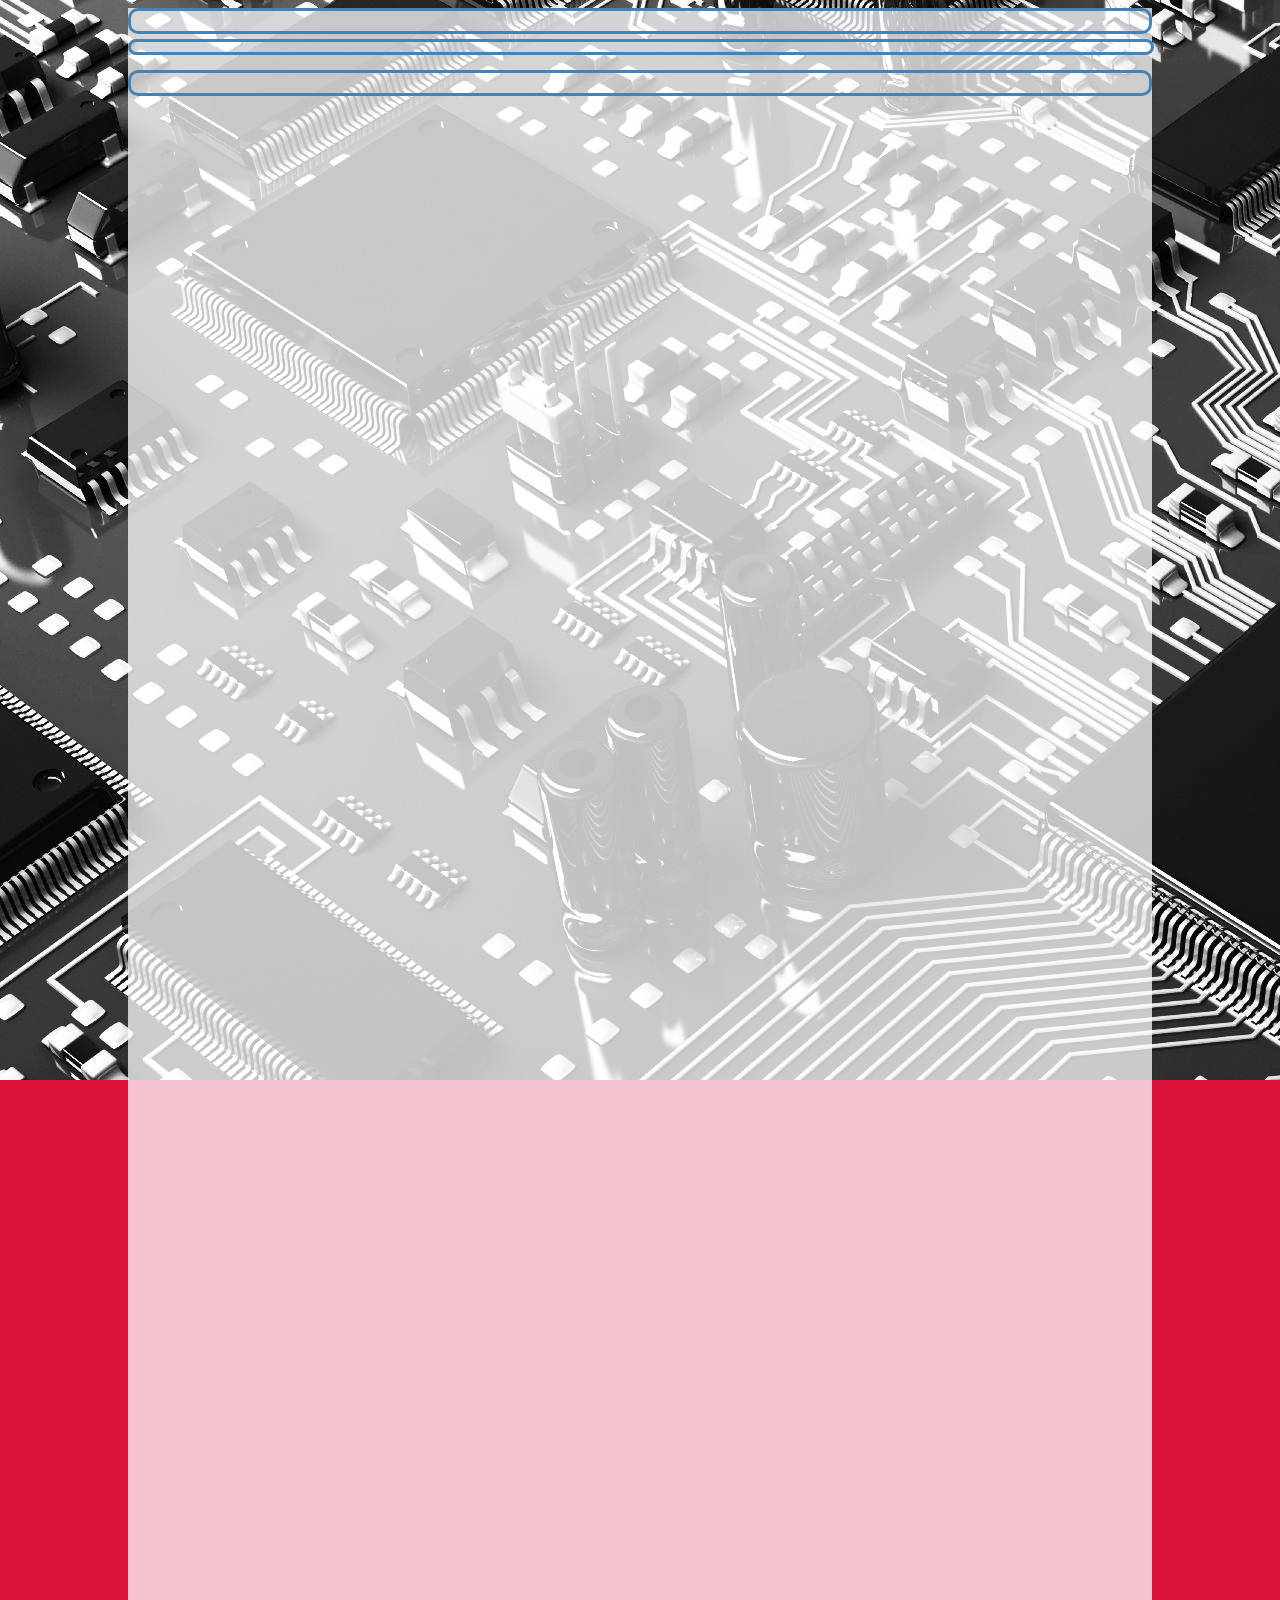
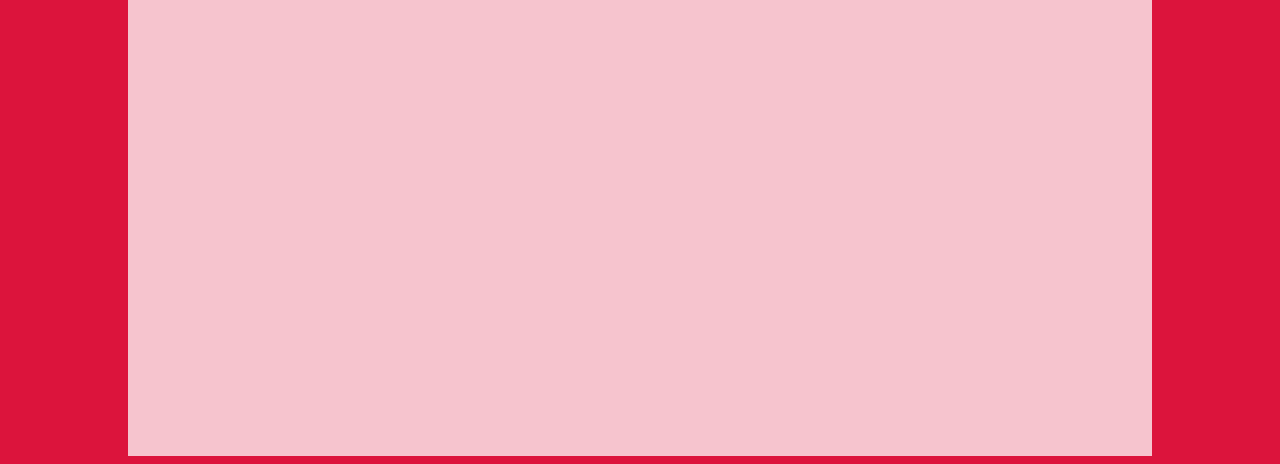
<file: index.html>
<!DOCTYPE html>
<html><head><meta charset="UTF-8"><meta name="viewport" content="width=device-width"><meta name="description" content="Irongneix - Avaya CMS parsing to for call analytics"><meta name="author" content="Jared Gruka"><meta name="keyword" content="Avaya, CMS, irongneix"><title>IronGenix</title><link rel="icon" href="im.ico" type="image/x-icon"><link rel="stylesheet" type="text/css" href="styles.css"><script src="Chart.js"></script><script src="utilities.js"></script></head><body onload="boot()"><div id="bdy"><div id="alertbar"></div><div id="header"></div><div id="nav"></div><div id="content"></div><div id="footer"></div></div></body></html>
</file>
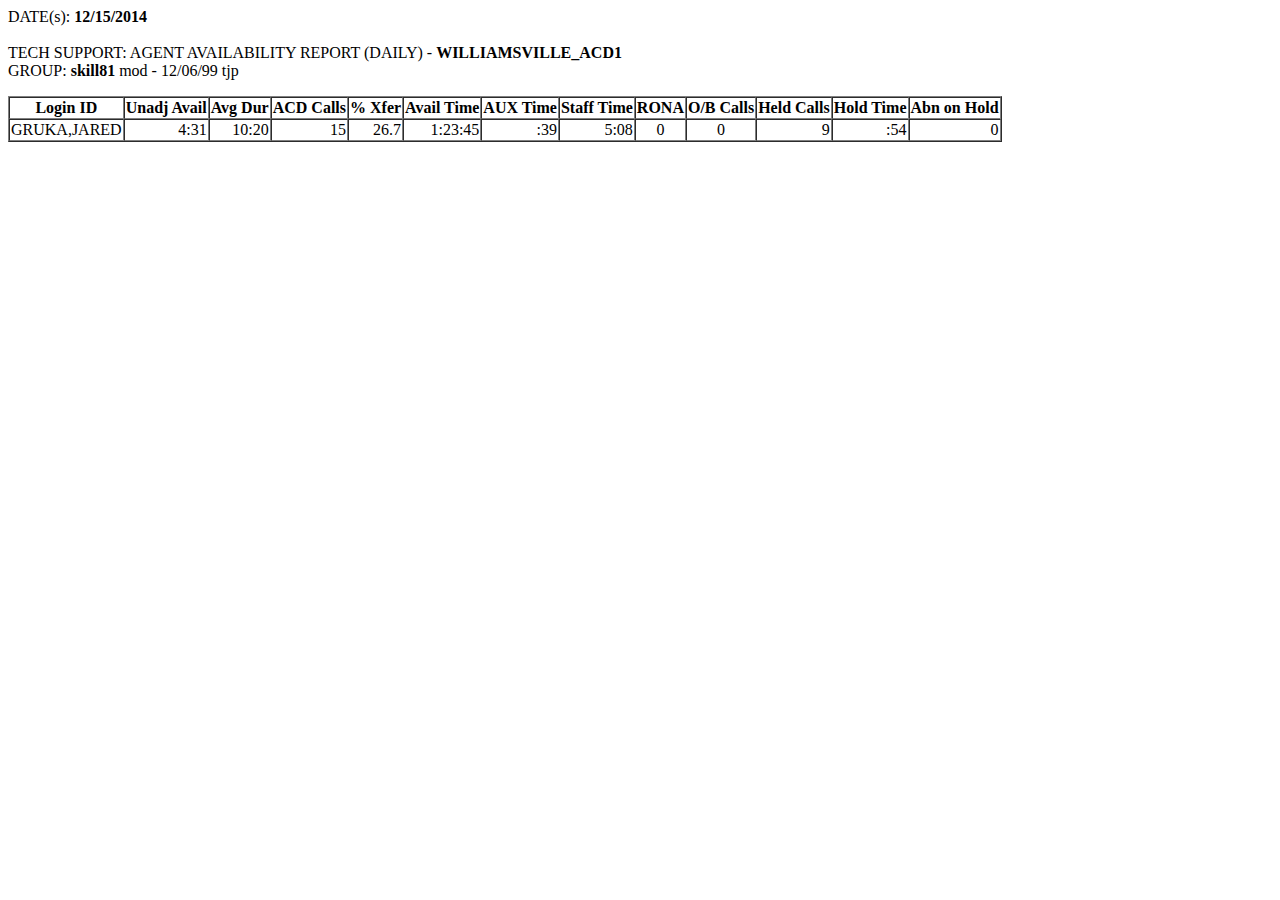
<file: Tech (02) Agent Avail Daily.htm>
<html>
  <head>
    <meta name="generator"
    content="HTML Tidy for HTML5 (experimental) for Windows https://github.com/w3c/tidy-html5/tree/c63cc39" />
    <meta http-equiv="content-type" content="text/html; charset=windows-1252" />
    <title>Tech (02) Agent Avail Daily</title>
  </head>
  <body bgcolor="#FFFFFF">
    <!-- Created by Avaya CMS Supervisor 12.3 -->
    <p>DATE(s): 
    <b>12/15/2014</b>
    <br />&nbsp;
    <br />TECH SUPPORT: AGENT AVAILABILITY REPORT (DAILY) -
    <b>WILLIAMSVILLE_ACD1</b>
    <br />GROUP: 
    <b>skill81</b> mod - 12/06/99 tjp
    <br /></p>
    <table border="1" cellpadding="1" cellspacing="0">
      <tbody>
        <tr>
          <th>Login ID</th>
          <th>Unadj Avail</th>
          <th>Avg Dur</th>
          <th>ACD Calls</th>
          <th>% Xfer</th>
          <th>Avail Time</th>
          <th>AUX Time</th>
          <th>Staff Time</th>
          <th>RONA</th>
          <th>O/B Calls</th>
          <th>Held Calls</th>
          <th>Hold Time</th>
          <th>Abn on Hold</th>
        </tr>
		
        <tr align="right">
          <td align="left">GRUKA,JARED</td>
          <td>4:31</td>
          <td>10:20</td>
          <td>15</td>
          <td>26.7</td>
          <td>1:23:45</td>
          <td>:39</td>
          <td>5:08</td>
          <td align="center">0</td>
          <td align="center">0</td>
          <td>9</td>
          <td>:54</td>
          <td>0</td>
        </tr>

      </tbody>
    </table>
  </body>
</html>
</file>
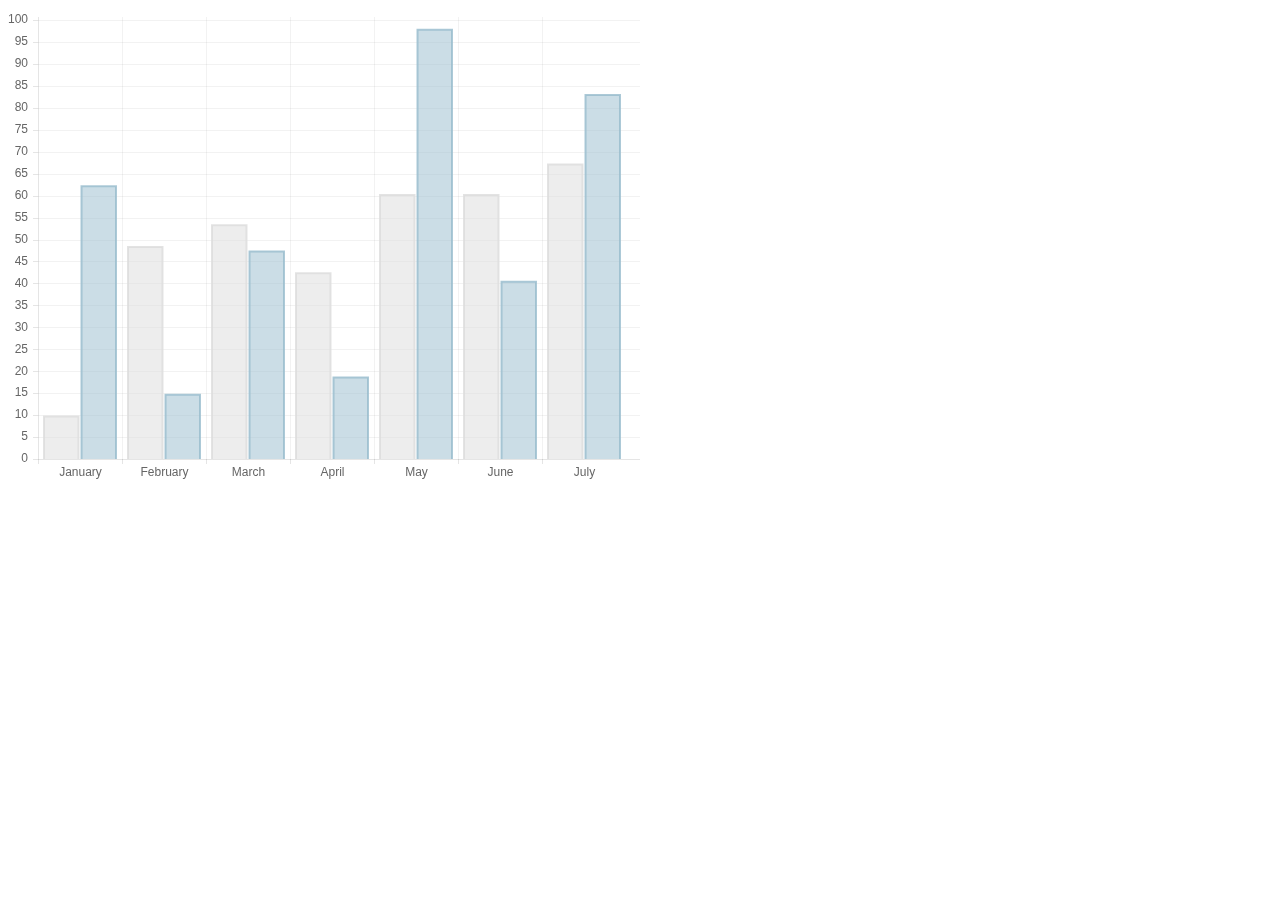
<file: samples/bar.html>
<!doctype html>
<html>
	<head>
		<title>Bar Chart</title>
		<script src="../Chart.js"></script>
	</head>
	<body>
		<div style="width: 50%">
			<canvas id="canvas" height="450" width="600"></canvas>
		</div>


	<script>
	var randomScalingFactor = function(){ return Math.round(Math.random()*100)};

	var barChartData = {
		labels : ["January","February","March","April","May","June","July"],
		datasets : [
			{
				fillColor : "rgba(220,220,220,0.5)",
				strokeColor : "rgba(220,220,220,0.8)",
				highlightFill: "rgba(220,220,220,0.75)",
				highlightStroke: "rgba(220,220,220,1)",
				data : [randomScalingFactor(),randomScalingFactor(),randomScalingFactor(),randomScalingFactor(),randomScalingFactor(),randomScalingFactor(),randomScalingFactor()]
			},
			{
				fillColor : "rgba(151,187,205,0.5)",
				strokeColor : "rgba(151,187,205,0.8)",
				highlightFill : "rgba(151,187,205,0.75)",
				highlightStroke : "rgba(151,187,205,1)",
				data : [randomScalingFactor(),randomScalingFactor(),randomScalingFactor(),randomScalingFactor(),randomScalingFactor(),randomScalingFactor(),randomScalingFactor()]
			}
		]

	}
	window.onload = function(){
		var ctx = document.getElementById("canvas").getContext("2d");
		window.myBar = new Chart(ctx).Bar(barChartData, {
			responsive : true
		});
	}

	</script>
	</body>
</html>
</file>
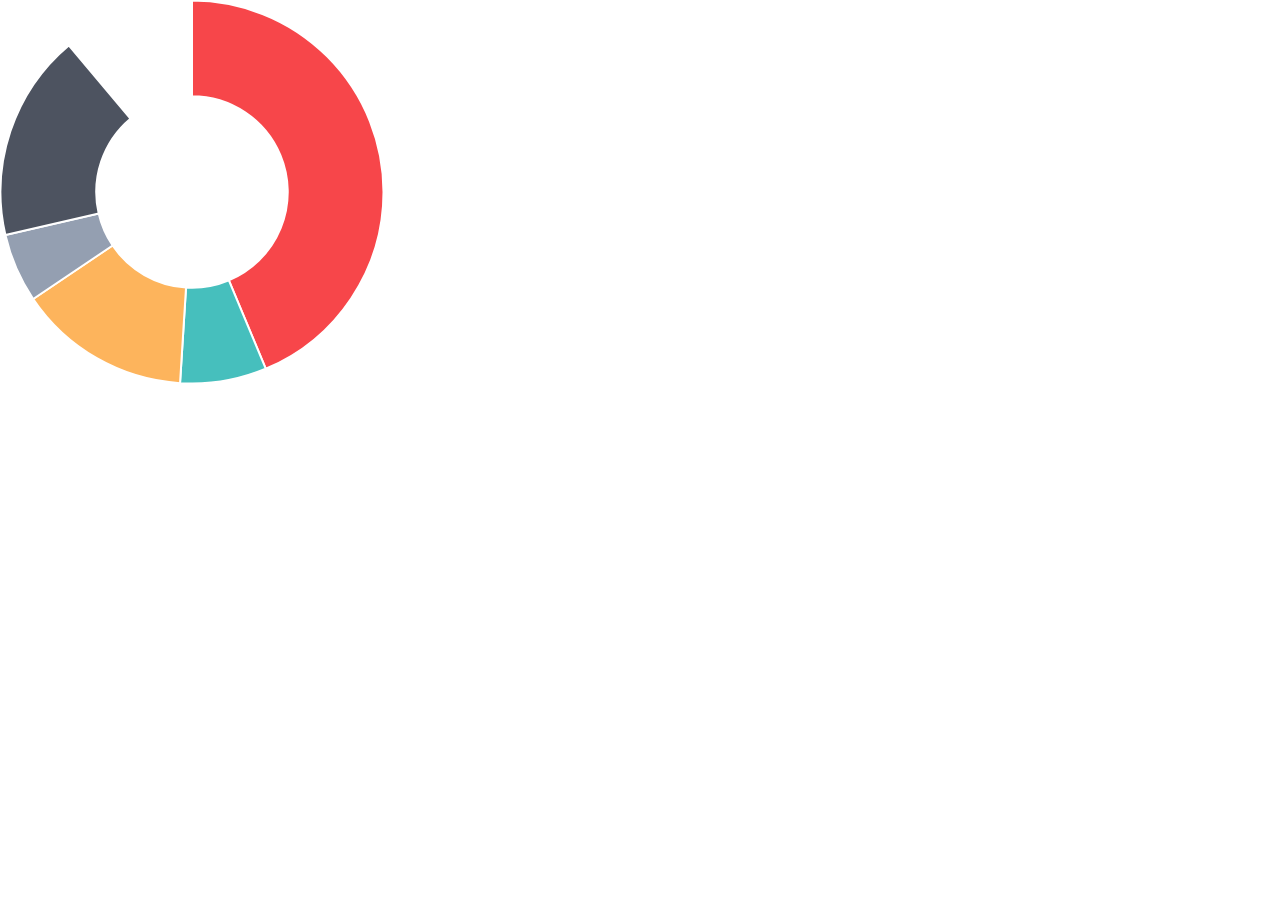
<file: samples/doughnut.html>
<!doctype html>
<html>
	<head>
		<title>Doughnut Chart</title>
		<script src="../Chart.js"></script>
		<style>
			body{
				padding: 0;
				margin: 0;
			}
			#canvas-holder{
				width:30%;
			}
		</style>
	</head>
	<body>
		<div id="canvas-holder">
			<canvas id="chart-area" width="500" height="500"/>
		</div>


	<script>

		var doughnutData = [
				{
					value: 300,
					color:"#F7464A",
					highlight: "#FF5A5E",
					label: "Red"
				},
				{
					value: 50,
					color: "#46BFBD",
					highlight: "#5AD3D1",
					label: "Green"
				},
				{
					value: 100,
					color: "#FDB45C",
					highlight: "#FFC870",
					label: "Yellow"
				},
				{
					value: 40,
					color: "#949FB1",
					highlight: "#A8B3C5",
					label: "Grey"
				},
				{
					value: 120,
					color: "#4D5360",
					highlight: "#616774",
					label: "Dark Grey"
				}

			];

			window.onload = function(){
				var ctx = document.getElementById("chart-area").getContext("2d");
				window.myDoughnut = new Chart(ctx).Doughnut(doughnutData, {responsive : true});
			};



	</script>
	</body>
</html>
</file>
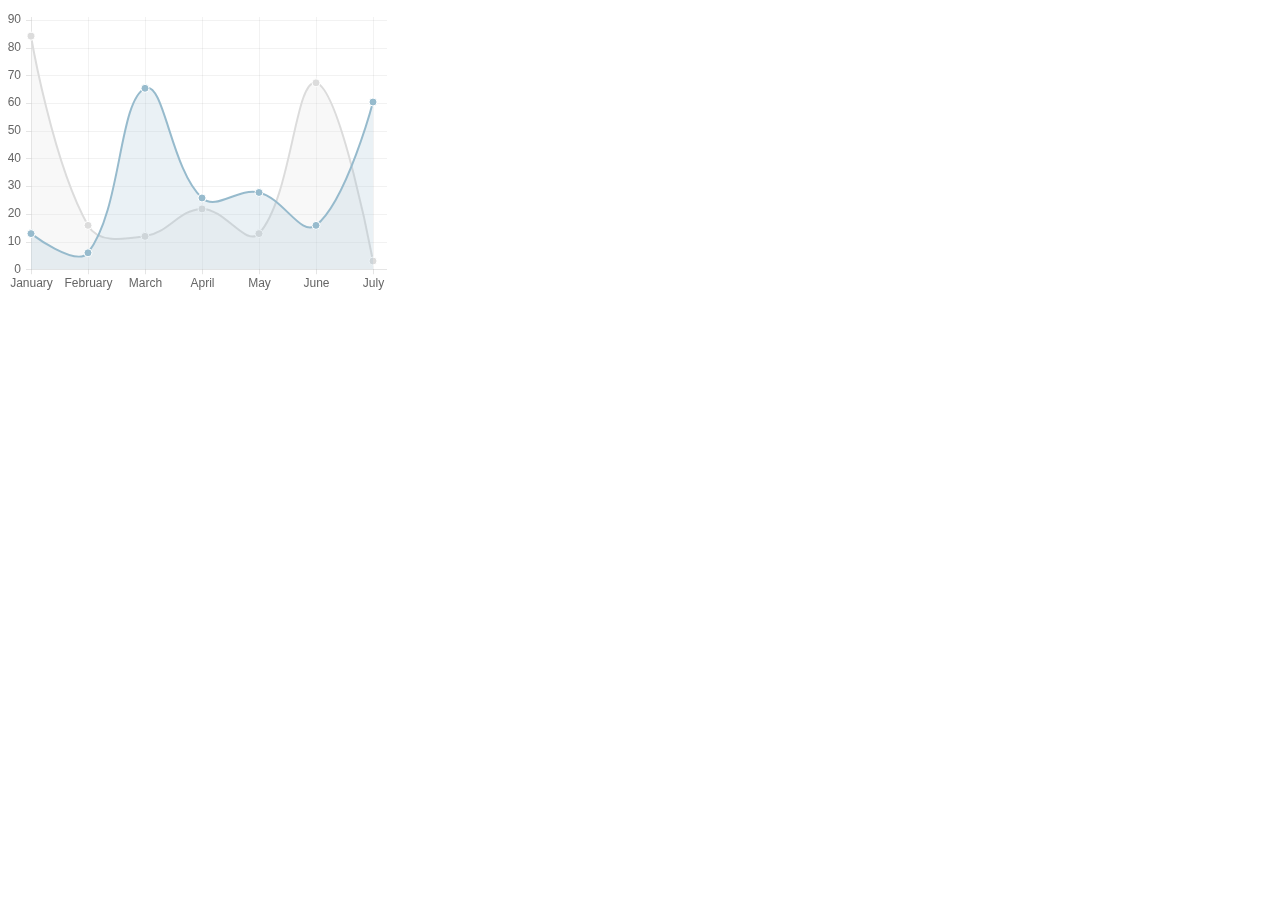
<file: samples/line.html>
<!doctype html>
<html>
	<head>
		<title>Line Chart</title>
		<script src="../Chart.js"></script>
	</head>
	<body>
		<div style="width:30%">
			<div>
				<canvas id="canvas" height="450" width="600"></canvas>
			</div>
		</div>


	<script>
		var randomScalingFactor = function(){ return Math.round(Math.random()*100)};
		var lineChartData = {
			labels : ["January","February","March","April","May","June","July"],
			datasets : [
				{
					label: "My First dataset",
					fillColor : "rgba(220,220,220,0.2)",
					strokeColor : "rgba(220,220,220,1)",
					pointColor : "rgba(220,220,220,1)",
					pointStrokeColor : "#fff",
					pointHighlightFill : "#fff",
					pointHighlightStroke : "rgba(220,220,220,1)",
					data : [randomScalingFactor(),randomScalingFactor(),randomScalingFactor(),randomScalingFactor(),randomScalingFactor(),randomScalingFactor(),randomScalingFactor()]
				},
				{
					label: "My Second dataset",
					fillColor : "rgba(151,187,205,0.2)",
					strokeColor : "rgba(151,187,205,1)",
					pointColor : "rgba(151,187,205,1)",
					pointStrokeColor : "#fff",
					pointHighlightFill : "#fff",
					pointHighlightStroke : "rgba(151,187,205,1)",
					data : [randomScalingFactor(),randomScalingFactor(),randomScalingFactor(),randomScalingFactor(),randomScalingFactor(),randomScalingFactor(),randomScalingFactor()]
				}
			]

		}

	window.onload = function(){
		var ctx = document.getElementById("canvas").getContext("2d");
		window.myLine = new Chart(ctx).Line(lineChartData, {
			responsive: true
		});
	}


	</script>
	</body>
</html>
</file>
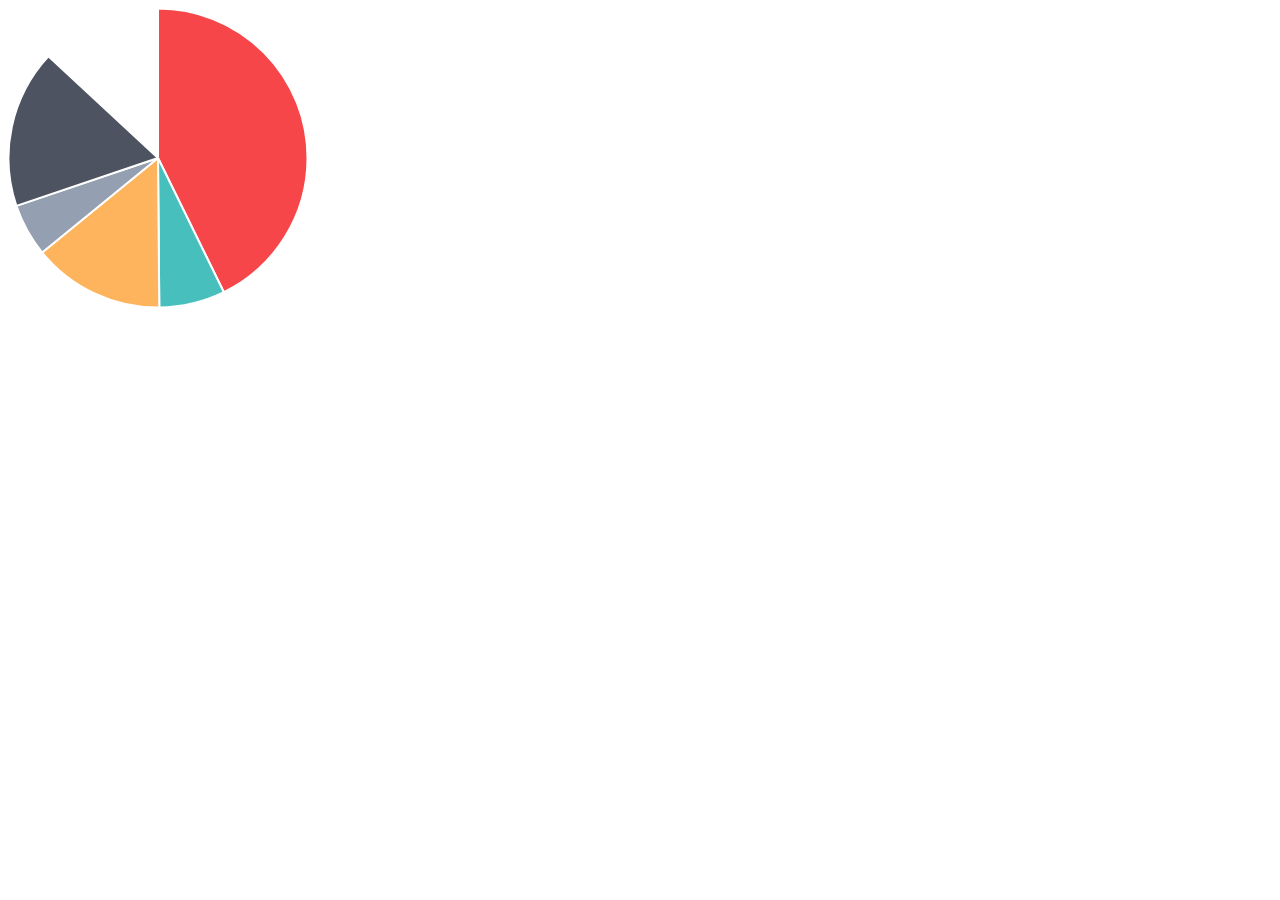
<file: samples/pie.html>
<!doctype html>
<html>
	<head>
		<title>Pie Chart</title>
		<script src="../Chart.js"></script>
	</head>
	<body>
		<div id="canvas-holder">
			<canvas id="chart-area" width="300" height="300"/>
		</div>


	<script>

		var pieData = [
				{
					value: 300,
					color:"#F7464A",
					highlight: "#FF5A5E",
					label: "Red"
				},
				{
					value: 50,
					color: "#46BFBD",
					highlight: "#5AD3D1",
					label: "Green"
				},
				{
					value: 100,
					color: "#FDB45C",
					highlight: "#FFC870",
					label: "Yellow"
				},
				{
					value: 40,
					color: "#949FB1",
					highlight: "#A8B3C5",
					label: "Grey"
				},
				{
					value: 120,
					color: "#4D5360",
					highlight: "#616774",
					label: "Dark Grey"
				}

			];

			window.onload = function(){
				var ctx = document.getElementById("chart-area").getContext("2d");
				window.myPie = new Chart(ctx).Pie(pieData);
			};



	</script>
	</body>
</html>
</file>
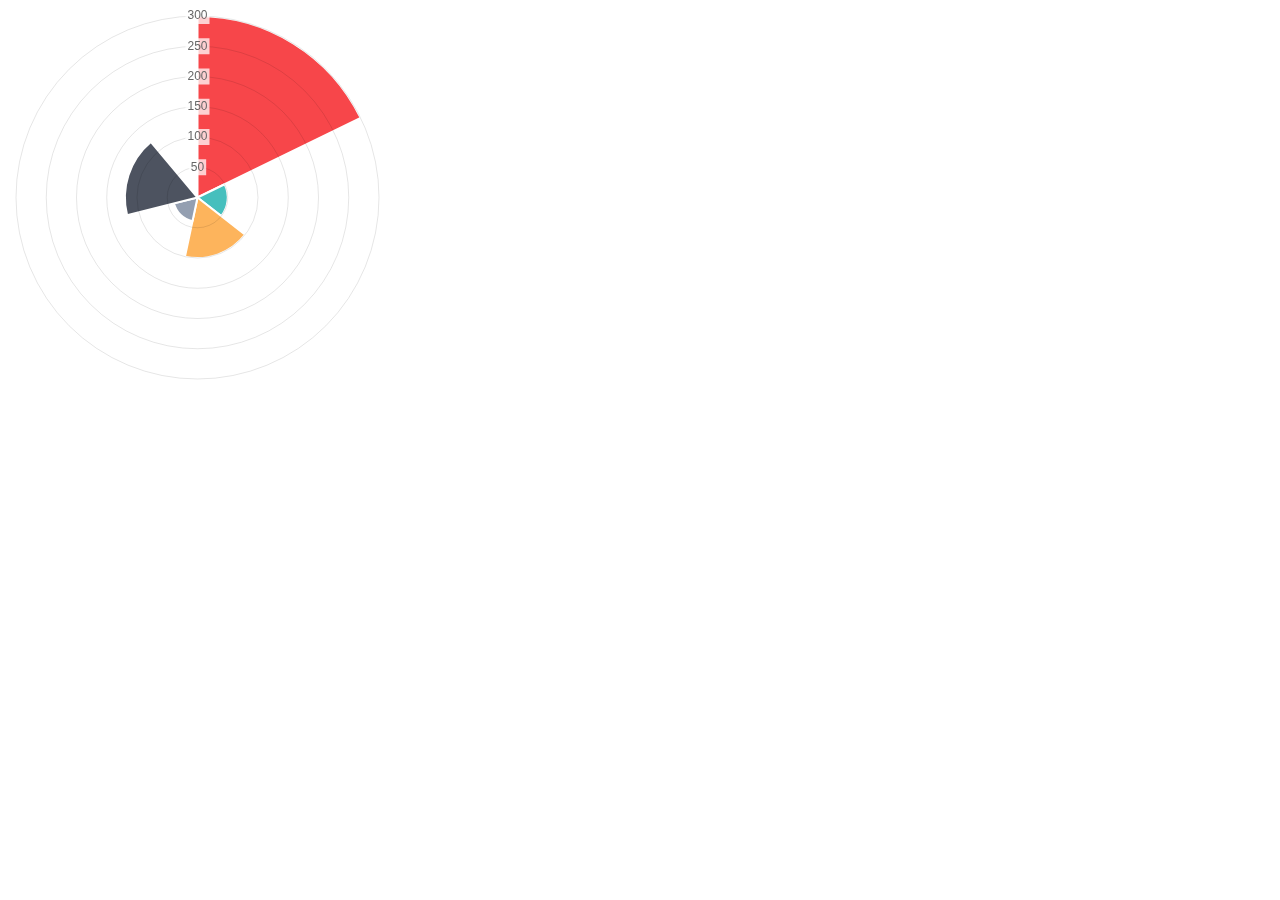
<file: samples/polar-area.html>
<!doctype html>
<html>
	<head>
		<title>Polar Area Chart</title>
		<script src="../Chart.js"></script>
	</head>
	<body>
		<div id="canvas-holder" style="width:30%">
			<canvas id="chart-area" width="300" height="300"/>
		</div>


	<script>

		var polarData = [
				{
					value: 300,
					color:"#F7464A",
					highlight: "#FF5A5E",
					label: "Red"
				},
				{
					value: 50,
					color: "#46BFBD",
					highlight: "#5AD3D1",
					label: "Green"
				},
				{
					value: 100,
					color: "#FDB45C",
					highlight: "#FFC870",
					label: "Yellow"
				},
				{
					value: 40,
					color: "#949FB1",
					highlight: "#A8B3C5",
					label: "Grey"
				},
				{
					value: 120,
					color: "#4D5360",
					highlight: "#616774",
					label: "Dark Grey"
				}

			];

			window.onload = function(){
				var ctx = document.getElementById("chart-area").getContext("2d");
				window.myPolarArea = new Chart(ctx).PolarArea(polarData, {
					responsive:true
				});
			};



	</script>
	</body>
</html>
</file>
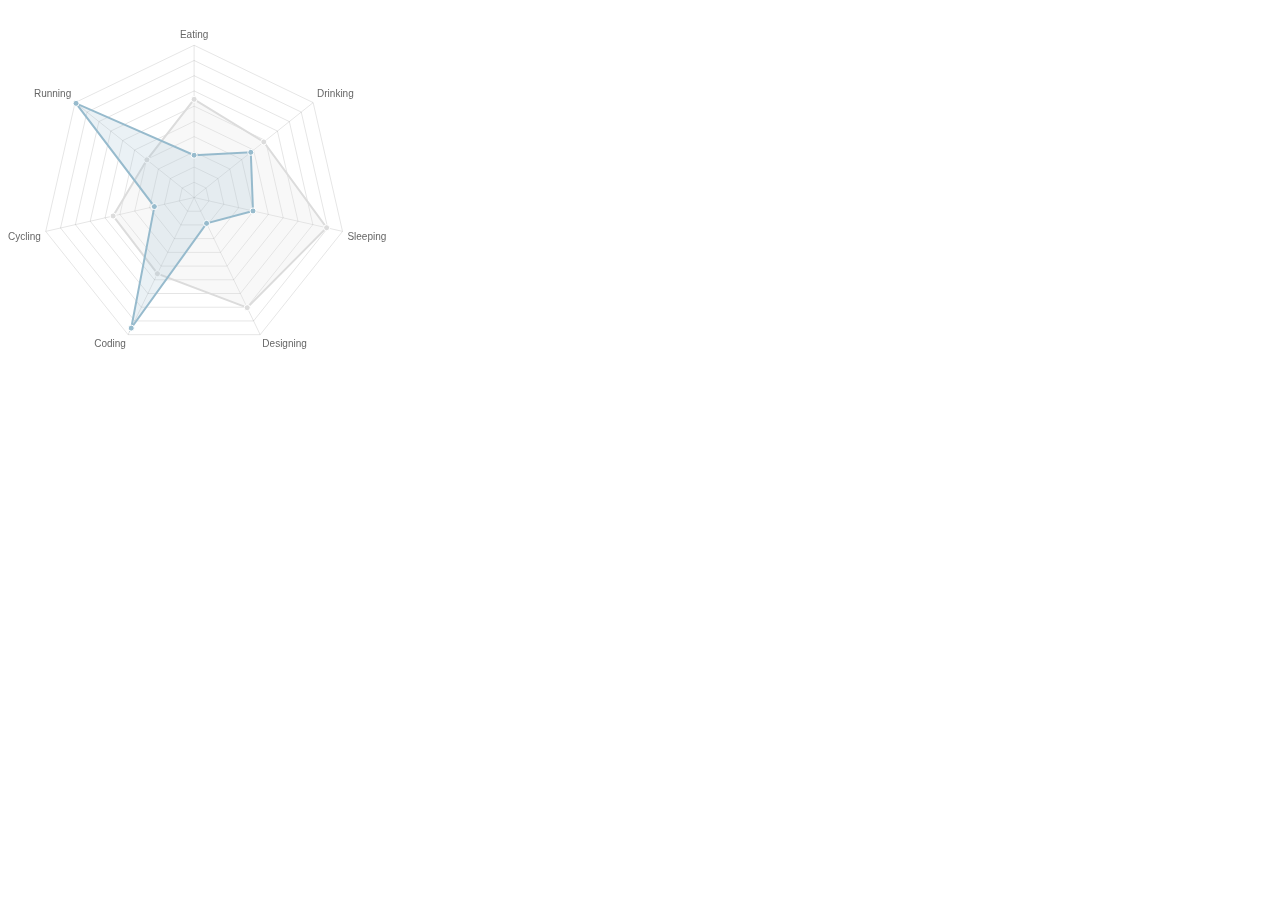
<file: samples/radar.html>
<!doctype html>
<html>
	<head>
		<title>Radar Chart</title>
		<script src="../Chart.js"></script>
		<meta name = "viewport" content = "initial-scale = 1, user-scalable = no">
		<style>
			canvas{
			}
		</style>
	</head>
	<body>
		<div style="width:30%">
			<canvas id="canvas" height="450" width="450"></canvas>
		</div>


	<script>
	var radarChartData = {
		labels: ["Eating", "Drinking", "Sleeping", "Designing", "Coding", "Cycling", "Running"],
		datasets: [
			{
				label: "My First dataset",
				fillColor: "rgba(220,220,220,0.2)",
				strokeColor: "rgba(220,220,220,1)",
				pointColor: "rgba(220,220,220,1)",
				pointStrokeColor: "#fff",
				pointHighlightFill: "#fff",
				pointHighlightStroke: "rgba(220,220,220,1)",
				data: [65,59,90,81,56,55,40]
			},
			{
				label: "My Second dataset",
				fillColor: "rgba(151,187,205,0.2)",
				strokeColor: "rgba(151,187,205,1)",
				pointColor: "rgba(151,187,205,1)",
				pointStrokeColor: "#fff",
				pointHighlightFill: "#fff",
				pointHighlightStroke: "rgba(151,187,205,1)",
				data: [28,48,40,19,96,27,100]
			}
		]
	};

	window.onload = function(){
		window.myRadar = new Chart(document.getElementById("canvas").getContext("2d")).Radar(radarChartData, {
			responsive: true
		});
	}

	</script>
	</body>
</html>
</file>
<file: styles.css>
body {
	background-color: #DC143C;
	background-image: url("wallhaven-26562.jpg");
	background-repeat: no-repeat;
	background-attachment: fixed;
}

#bdy {
	margin-left: auto;
    margin-right: auto;
	width:1024px;
	height: 2048px;
	background-color:rgba(255,255,255,0.75);
	margin-top: 0px;
}

#header {
	float: left;
	border: 3px solid #4682B4;
	border-radius: 10px;
	padding: 10px;
	min-width: 998px;
	max-width: 998px;
}

#nav {
	float: left;
	width: 1010px;
	border: 3px solid #4682B4;
	border-radius: 10px;
	padding: 5px;
	margin-top: 5px;
}

.nav_icon{
	height: 35px;
	width: 35px;
	padding: 2px;
}

#content {
	float: left;
	padding: 5px;
	margin-top: 5px;
}

.graph_tab {
	background-color: gray;
	height: 286px;
	width: 286px;
	border: 2px solid #BBB;
	float: left;
	border-radius: 10px;
	padding: 5px;
	margin-left: 31px;
	margin-top: 15.5px;
}

.add_img{
	height: 286px;
	width: 286px;
	opacity: 0.3;
}

#alertbar {
	background-color: yellow;
}

#file_input {
	border: 1px solid #CCC;
	border-radius: 5px;
	padding: 10px;
}

#drop_zone {
    border: 2px dashed #BBB;
    border-radius: 5px;
    padding: 25px;
    text-align: center;
    color: #BBB;
}

#footer{
	float: left;
	width: 998px;
	border: 3px solid #4682B4;
	border-radius: 10px;
	padding: 10px;
}
</file>
